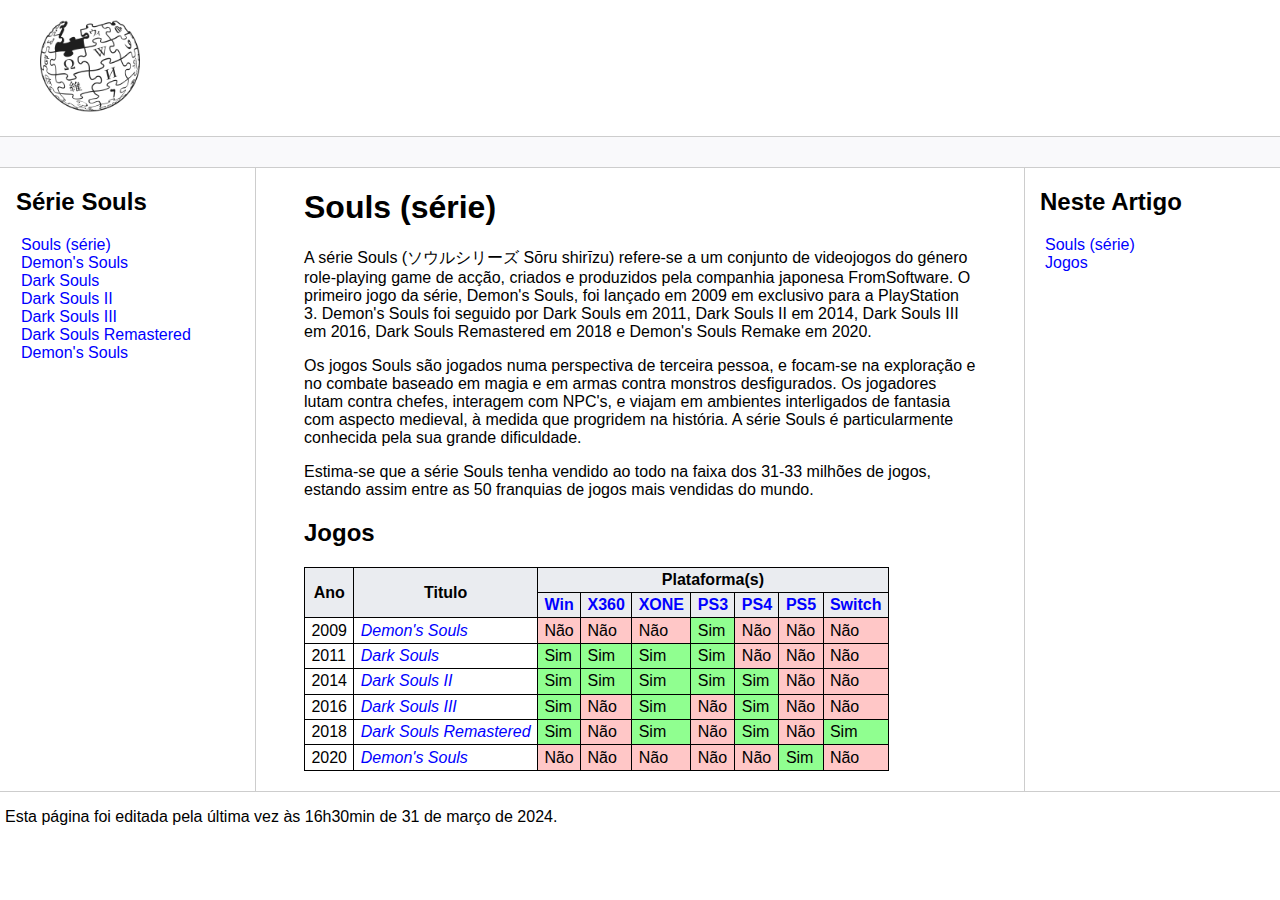
<file: index.html>
<!DOCTYPE html>
<html lang="pt-br">
<head>
    <meta charset="UTF-8">
    <meta http-equiv="X-UA-Compatible" content="IE=edge">
    <meta name="viewport" content="width=device-width, initial-scale=1.0">
    <title>Série Souls</title>
    <link rel="icon" type="image/png" href="assets/images/logo2.png">
    <link rel="stylesheet" href="assets/css/style.css">
    <link rel="stylesheet" href="assets/css/index.css">
</head>
<body>

    <header>   
        <figure class="logo">
            <img src="assets/images/logo1.png" alt="Logo do site" width="100"/>
        </figure>
    </header>

    <div class="bar"></div>

    <main class="content">
        <aside class="sidebar">
            <nav>
                <h2>Série Souls</h2>
                <ul>
                    <li><a href="index.html">Souls (série)</a></li>
                    <li><a href="demons-souls.html">Demon's Souls</a></li>
                    <li><a href="dark-souls.html">Dark Souls</a></li>
                    <li><a href="dark-souls-2.html">Dark Souls II</a></li>
                    <li><a href="dark-souls-3.html">Dark Souls III</a></li>
                    <li><a href="dark-souls.html">Dark Souls Remastered</a></li>
                    <li><a href="demon-souls-rem.html">Demon's Souls</a></li>
                </ul>
            </nav>
        </aside>

        <article class="main">
            <section>
                <h1 id="Souls (série)">
                    Souls (série)
                </h1>
                <p>
                    A série Souls (ソウルシリーズ Sōru shirīzu) refere-se a um conjunto de videojogos do género role-playing game de acção, criados e produzidos pela companhia japonesa FromSoftware. O primeiro jogo da série, Demon's Souls, foi lançado em 2009 em exclusivo para a PlayStation 3. Demon's Souls foi seguido por Dark Souls em 2011, Dark Souls II em 2014, Dark Souls III em 2016, Dark Souls Remastered em 2018 e Demon's Souls Remake em 2020.
                </p>
                <p>
                    Os jogos Souls são jogados numa perspectiva de terceira pessoa, e focam-se na exploração e no combate baseado em magia e em armas contra monstros desfigurados. Os jogadores lutam contra chefes, interagem com NPC's, e viajam em ambientes interligados de fantasia com aspecto medieval, à medida que progridem na história. A série Souls é particularmente conhecida pela sua grande dificuldade.
                </p>
                <p>
                    Estima-se que a série Souls tenha vendido ao todo na faixa dos 31-33 milhões de jogos, estando assim entre as 50 franquias de jogos mais vendidas do mundo.
                </p>
            </section>

            <section>
                <h2 id="Jogos">
                    Jogos
                </h2>
                <table class="wiki-table">
                    <thead class="table-header">
                        <tr>
                            <th rowspan="2">Ano</th>
                            <th rowspan="2">Titulo</th>
                            <th colspan="7">Plataforma(s)</th>
                        </tr>
                        <tr>
                            <th><a href="#">Win</a></th>
                            <th><a href="#">X360</a></th>
                            <th><a href="#">XONE</a></th>
                            <th><a href="#">PS3</a></th>
                            <th><a href="#">PS4</a></th>
                            <th><a href="#">PS5</a></th>
                            <th><a href="#">Switch</a></th>
                        </tr>
                    </thead>
                    <tbody class="table-body">
                        <tr>
                            <td>2009</td>
                            <td><i><a href="demons-souls.html">Demon's Souls</a></i></td>
                            <td style="background-color: #FFC7C7;">Não</td>
                            <td style="background-color: #FFC7C7;">Não</td>
                            <td style="background-color: #FFC7C7;">Não</td>
                            <td style="background-color: #90ff90;">Sim</td>
                            <td style="background-color: #FFC7C7;">Não</td>
                            <td style="background-color: #FFC7C7;">Não</td>
                            <td style="background-color: #FFC7C7;">Não</td>
                        </tr>
                        <tr>
                            <td>2011</td>
                            <td><i><a href="dark-souls.html">Dark Souls</a></i></td>
                            <td style="background-color: #90ff90;">Sim</td>
                            <td style="background-color: #90ff90;">Sim</td>
                            <td style="background-color: #90ff90;">Sim</td>
                            <td style="background-color: #90ff90;">Sim</td>
                            <td style="background-color: #FFC7C7;">Não</td>
                            <td style="background-color: #FFC7C7;">Não</td>
                            <td style="background-color: #FFC7C7;">Não</td>
                        </tr>
                        <tr>
                            <td>2014</td>
                            <td><i><a href="dark-souls-2.html">Dark Souls II</a></i></td>
                            <td style="background-color: #90ff90;">Sim</td>
                            <td style="background-color: #90ff90;">Sim</td>
                            <td style="background-color: #90ff90;">Sim</td>
                            <td style="background-color: #90ff90;">Sim</td>
                            <td style="background-color: #90ff90;">Sim</td>
                            <td style="background-color: #FFC7C7;">Não</td>
                            <td style="background-color: #FFC7C7;">Não</td>
                        </tr>
                        <tr>
                            <td>2016</td>
                            <td><i><a href="dark-souls-3.html">Dark Souls III</a></i></td>
                            <td style="background-color: #90ff90;">Sim</td>
                            <td style="background-color: #FFC7C7;">Não</td>
                            <td style="background-color: #90ff90;">Sim</td>
                            <td style="background-color: #FFC7C7;">Não</td>
                            <td style="background-color: #90ff90;">Sim</td>
                            <td style="background-color: #FFC7C7;">Não</td>
                            <td style="background-color: #FFC7C7;">Não</td>
                        </tr>
                        <tr>
                            <td>2018</td>
                            <td><i><a href="dark-souls.html">Dark Souls Remastered</a></i></td>
                            <td style="background-color: #90ff90;">Sim</td>
                            <td style="background-color: #FFC7C7;">Não</td>
                            <td style="background-color: #90ff90;">Sim</td>
                            <td style="background-color: #FFC7C7;">Não</td>
                            <td style="background-color: #90ff90;">Sim</td>
                            <td style="background-color: #FFC7C7;">Não</td>
                            <td style="background-color: #90ff90;">Sim</td>
                        </tr>
                        <tr>
                            <td>2020</td>
                            <td><i><a href="demon-souls-rem.html">Demon's Souls</a></i></td>
                            <td style="background-color: #FFC7C7;">Não</td>
                            <td style="background-color: #FFC7C7;">Não</td>
                            <td style="background-color: #FFC7C7;">Não</td>
                            <td style="background-color: #FFC7C7;">Não</td>
                            <td style="background-color: #FFC7C7;">Não</td>
                            <td style="background-color: #90ff90;">Sim</td>
                            <td style="background-color: #FFC7C7;">Não</td>
                        </tr>
                    </tbody>
                </table>
            </section>
        </article>

        <aside class="anchors">
            <nav>
                <h2>Neste Artigo</h2>
                <ul>
                    <li><a href="#Souls (série)">Souls (série)</a></li>
                    <li><a href="#Jogos">Jogos</a></li>
                </ul>
            </nav>
        </aside>
    </main>

    <footer class="footer">
        <ul>
            <li>
                Esta página foi editada pela última vez às 16h30min de 31 de março de 2024.
            </li>
        </ul>
    </footer>
</body>
</html>
</file>
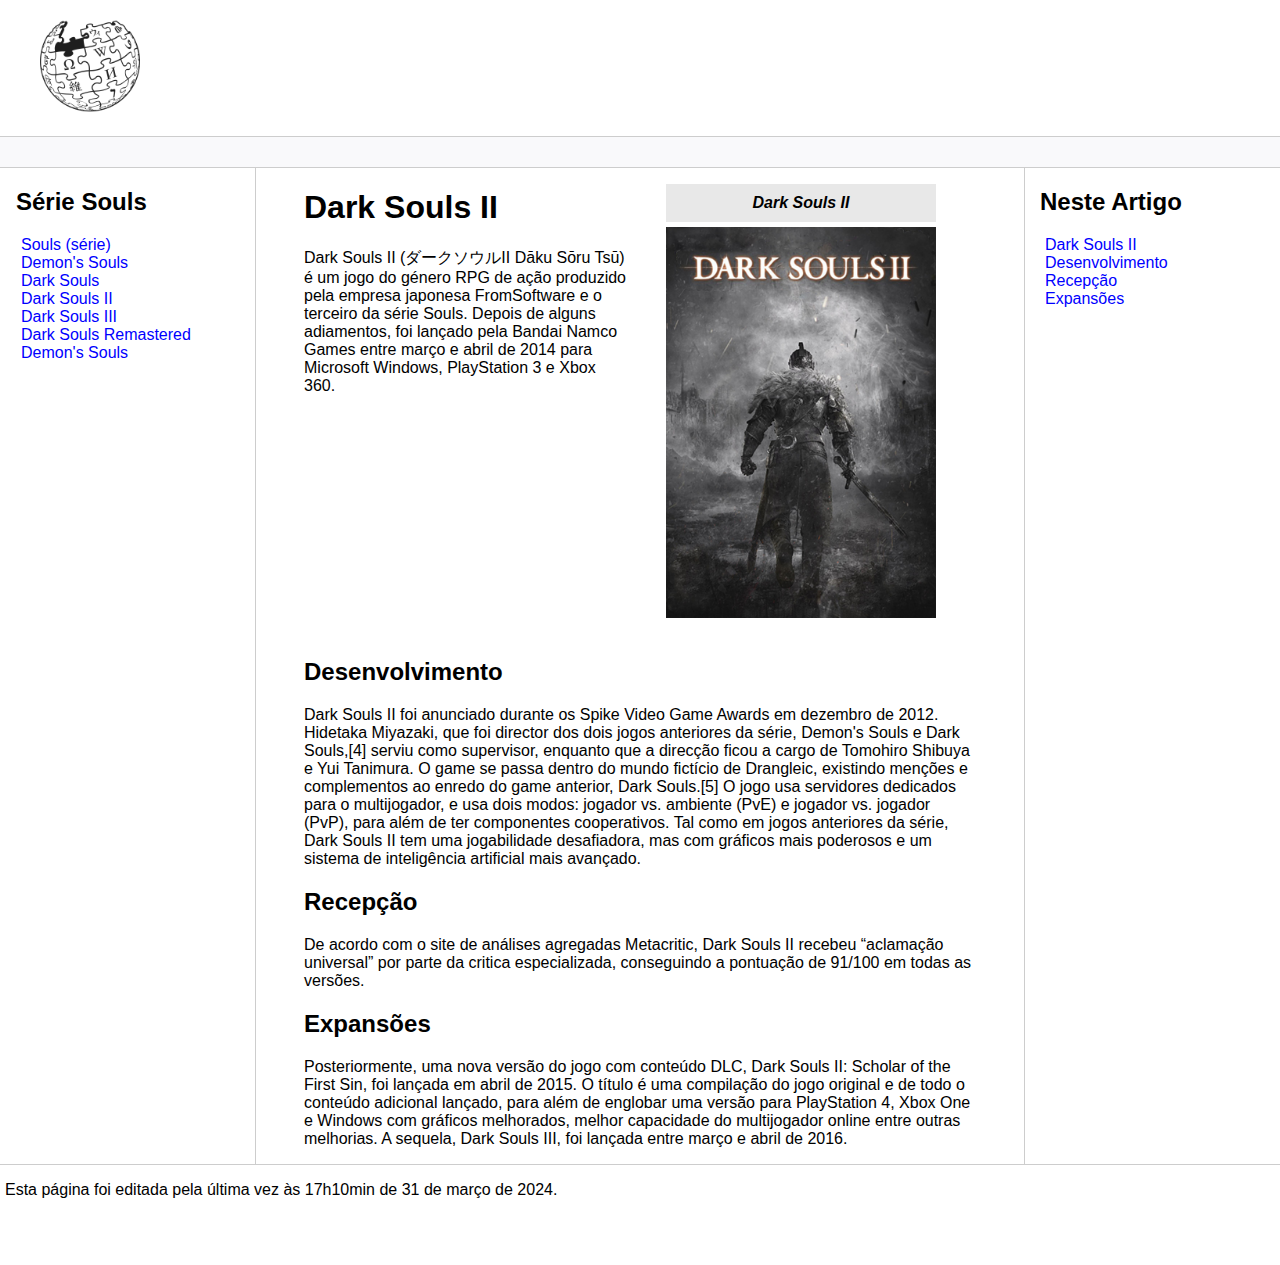
<file: dark-souls-2.html>
<!DOCTYPE html>
<html lang="pt-br">
<head>
    <meta charset="UTF-8">
    <meta http-equiv="X-UA-Compatible" content="IE=edge">
    <meta name="viewport" content="width=device-width, initial-scale=1.0">
    <title>Dark Souls II</title>
    <link rel="icon" type="image/png" href="assets/images/logo2.png">
    <link rel="stylesheet" href="assets/css/style.css">
    <link rel="stylesheet" href="assets/css/game-cover.css">
</head>
<body>

    <header>   
        <figure class="logo">
            <img src="assets/images/logo1.png" alt="Logo do site" width="100"/>
        </figure>
    </header>

    <div class="bar"></div>

    <main class="content">
        <aside class="sidebar">
            <nav>
                <h2>Série Souls</h2>
                <ul>
                    <li><a href="index.html">Souls (série)</a></li>
                    <li><a href="demons-souls.html">Demon's Souls</a></li>
                    <li><a href="dark-souls.html">Dark Souls</a></li>
                    <li><a href="dark-souls-2.html">Dark Souls II</a></li>
                    <li><a href="dark-souls-3.html">Dark Souls III</a></li>
                    <li><a href="dark-souls.html">Dark Souls Remastered</a></li>
                    <li><a href="demon-souls-rem.html">Demon's Souls</a></li>
                </ul>
            </nav>
        </aside>

        <article class="main">
            <section id="intro-section">
                <div id="section-text-content">
                    <h1 id="dark-souls-2">
                        Dark Souls II
                    </h1>
                    <p>
                        Dark Souls II (ダークソウルII Dāku Sōru Tsū) é um jogo do género RPG de ação produzido pela empresa japonesa FromSoftware e o terceiro da série Souls. Depois de alguns adiamentos, foi lançado pela Bandai Namco Games entre março e abril de 2014 para Microsoft Windows, PlayStation 3 e Xbox 360.
                    </p>
                </div>
                <figure id="game-cover">
                    <figcaption>Dark Souls II</figcaption>
                    <img src="assets/images/dark-souls-2-cover.png" alt="Capa do jogo Dark Souls II">
                </figure>
            </section>

            <section>
                <h2 id="desenvolvimento">
                    Desenvolvimento
                </h2>
                <p>
                    Dark Souls II foi anunciado durante os Spike Video Game Awards em dezembro de 2012. Hidetaka Miyazaki, que foi director dos dois jogos anteriores da série, Demon's Souls e Dark Souls,[4] serviu como supervisor, enquanto que a direcção ficou a cargo de Tomohiro Shibuya e Yui Tanimura. O game se passa dentro do mundo fictício de Drangleic, existindo menções e complementos ao enredo do game anterior, Dark Souls.[5] O jogo usa servidores dedicados para o multijogador, e usa dois modos: jogador vs. ambiente (PvE) e jogador vs. jogador (PvP), para além de ter componentes cooperativos. Tal como em jogos anteriores da série, Dark Souls II tem uma jogabilidade desafiadora, mas com gráficos mais poderosos e um sistema de inteligência artificial mais avançado.
                </p>
            </section>
            <section>
                <h2 id="recepcao">
                    Recepção
                </h2>
                <p>
                    De acordo com o site de análises agregadas Metacritic, Dark Souls II recebeu “aclamação universal” por parte da critica especializada, conseguindo a pontuação de 91/100 em todas as versões.
                </p>
            </section>
            <section>
                <h2 id="expansoes">
                    Expansões
                </h2>
                <p>
                    Posteriormente, uma nova versão do jogo com conteúdo DLC, Dark Souls II: Scholar of the First Sin, foi lançada em abril de 2015. O título é uma compilação do jogo original e de todo o conteúdo adicional lançado, para além de englobar uma versão para PlayStation 4, Xbox One e Windows com gráficos melhorados, melhor capacidade do multijogador online entre outras melhorias. A sequela, Dark Souls III, foi lançada entre março e abril de 2016.
                </p>
            </section>
        </article>

        <aside class="anchors">
            <nav>
                <h2>Neste Artigo</h2>
                <ul>
                    <li><a href="#dark-souls-2">Dark Souls II</a></li>
                    <li><a href="#desenvolvimento">Desenvolvimento</a></li>
                    <li><a href="#recepcao">Recepção</a></li>
                    <li><a href="#expansoes">Expansões</a></li>
                </ul>
            </nav>
        </aside>
    </main>

    <footer class="footer">
        <ul>
            <li>
                Esta página foi editada pela última vez às 17h10min de 31 de março de 2024.

            </li>
        </ul>
    </footer>
</body>
</html>
</file>
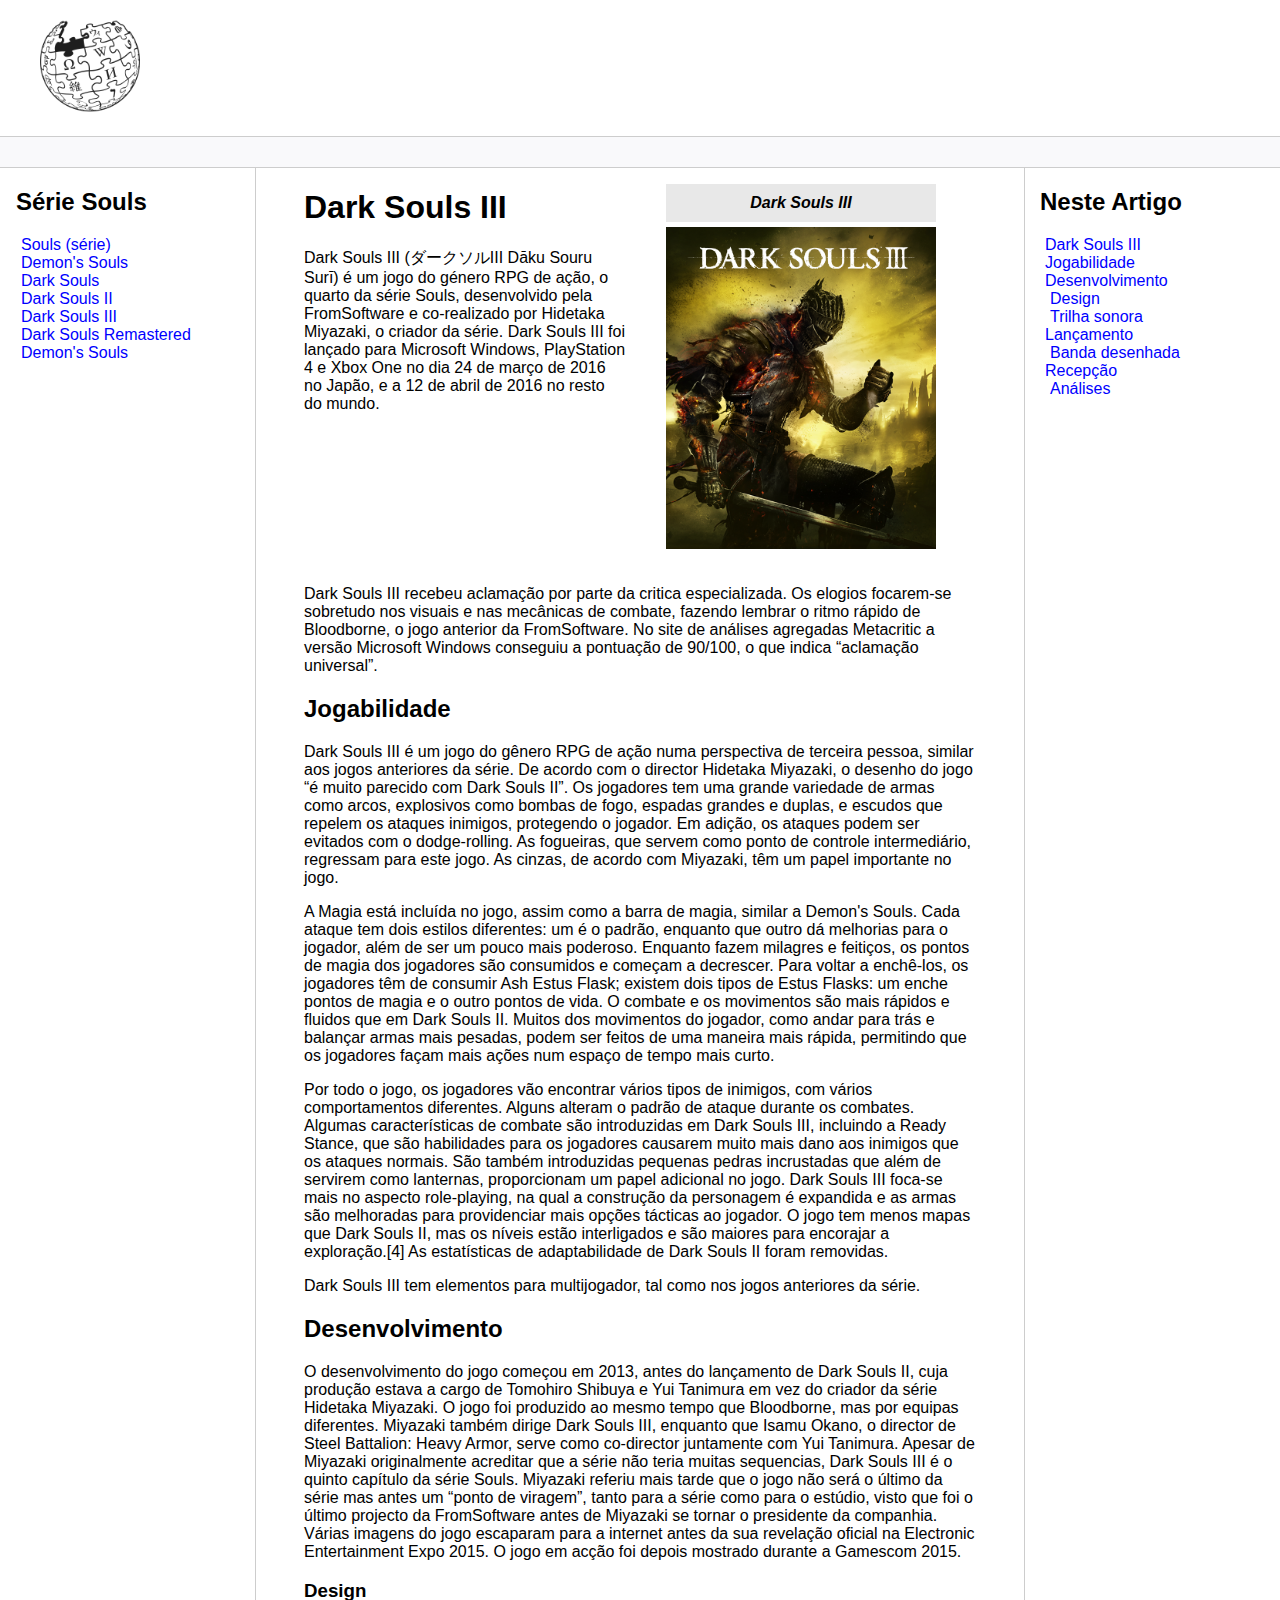
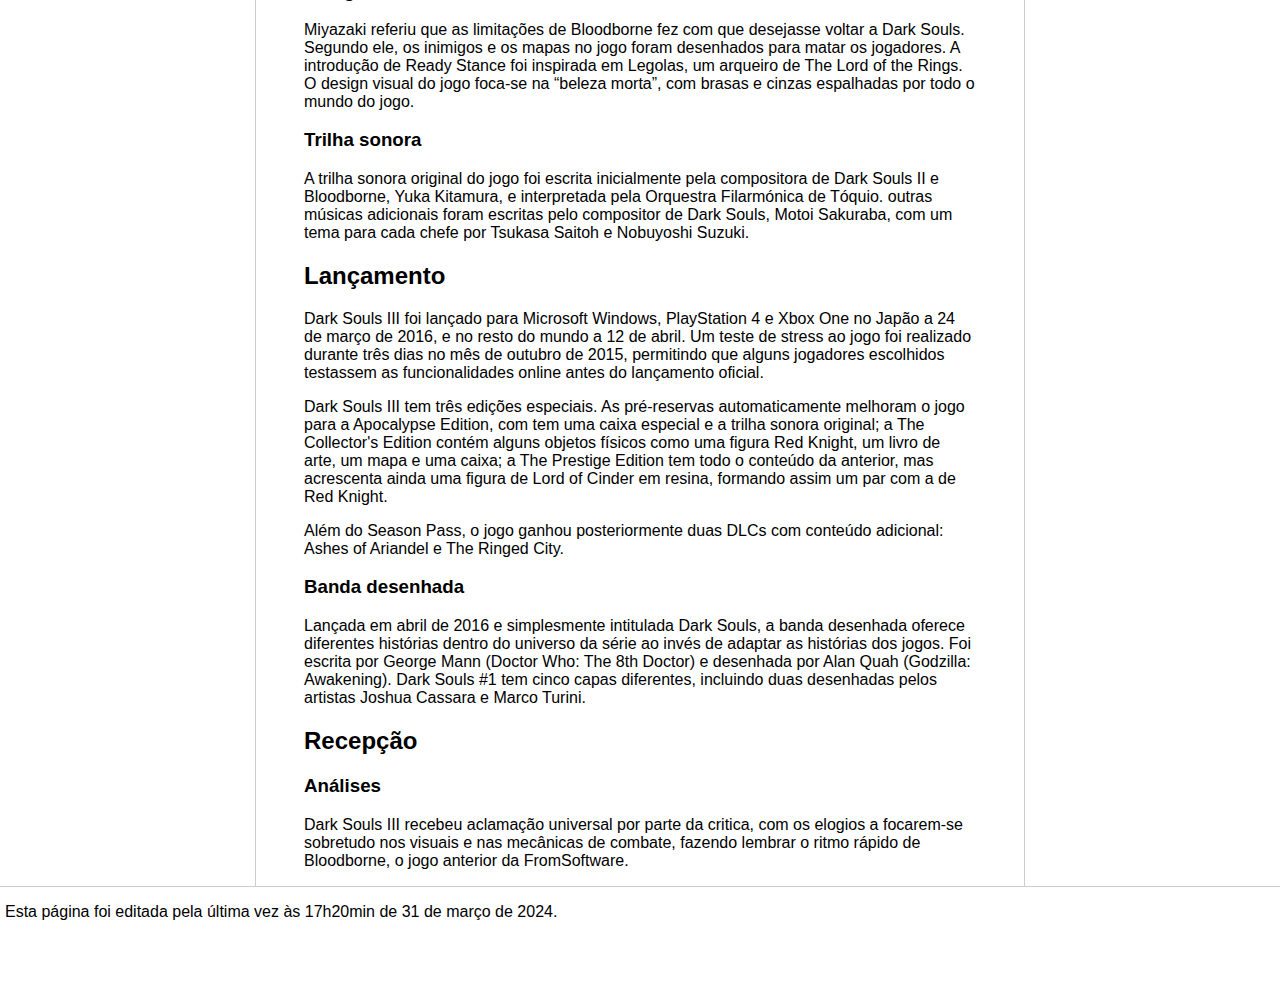
<file: dark-souls-3.html>
<!DOCTYPE html>
<html lang="pt-br">
<head>
    <meta charset="UTF-8">
    <meta http-equiv="X-UA-Compatible" content="IE=edge">
    <meta name="viewport" content="width=device-width, initial-scale=1.0">
    <title>Dark Souls III</title>
    <link rel="icon" type="image/png" href="assets/images/logo2.png">
    <link rel="stylesheet" href="assets/css/style.css">
    <link rel="stylesheet" href="assets/css/game-cover.css">
</head>
<body>

    <header>   
        <figure class="logo">
            <img src="assets/images/logo1.png" alt="Logo do site" width="100"/>
        </figure>
    </header>

    <div class="bar"></div>

    <main class="content">
        <aside class="sidebar">
            <nav>
                <h2>Série Souls</h2>
                <ul>
                    <li><a href="index.html">Souls (série)</a></li>
                    <li><a href="demons-souls.html">Demon's Souls</a></li>
                    <li><a href="dark-souls.html">Dark Souls</a></li>
                    <li><a href="dark-souls-2.html">Dark Souls II</a></li>
                    <li><a href="dark-souls-3.html">Dark Souls III</a></li>
                    <li><a href="dark-souls.html">Dark Souls Remastered</a></li>
                    <li><a href="demon-souls-rem.html">Demon's Souls</a></li>
                </ul>
            </nav>
        </aside>

        <article class="main">
            <section>
                <div id="intro-section">
                    <div id="section-text-content">
                        <h1 id="dark-souls-3">
                            Dark Souls III
                        </h1>
                        <p>
                            Dark Souls III (ダークソルIII Dāku Souru Surī) é um jogo do género RPG de ação, o quarto da série Souls, desenvolvido pela FromSoftware e co-realizado por Hidetaka Miyazaki, o criador da série. Dark Souls III foi lançado para Microsoft Windows, PlayStation 4 e Xbox One no dia 24 de março de 2016 no Japão, e a 12 de abril de 2016 no resto do mundo.
                        </p>
                    </div>
                    <figure id="game-cover">
                        <figcaption>Dark Souls III</figcaption>
                        <img src="assets/images/dark-souls-3-cover.png" alt="Capa do jogo Dark Souls III">
                    </figure>
                </div>
                <p>
                    Dark Souls III recebeu aclamação por parte da critica especializada. Os elogios focarem-se sobretudo nos visuais e nas mecânicas de combate, fazendo lembrar o ritmo rápido de Bloodborne, o jogo anterior da FromSoftware. No site de análises agregadas Metacritic a versão Microsoft Windows conseguiu a pontuação de 90/100, o que indica “aclamação universal”.
                </p>
            </section>
            <section>
                <h2 id="jogabilidade">
                    Jogabilidade
                </h2>
                <p>
                    Dark Souls III é um jogo do gênero RPG de ação numa perspectiva de terceira pessoa, similar aos jogos anteriores da série. De acordo com o director Hidetaka Miyazaki, o desenho do jogo “é muito parecido com Dark Souls II”. Os jogadores tem uma grande variedade de armas como arcos, explosivos como bombas de fogo, espadas grandes e duplas, e escudos que repelem os ataques inimigos, protegendo o jogador. Em adição, os ataques podem ser evitados com o dodge-rolling. As fogueiras, que servem como ponto de controle intermediário, regressam para este jogo. As cinzas, de acordo com Miyazaki, têm um papel importante no jogo.
                </p>
                <p>
                    A Magia está incluída no jogo, assim como a barra de magia, similar a Demon's Souls. Cada ataque tem dois estilos diferentes: um é o padrão, enquanto que outro dá melhorias para o jogador, além de ser um pouco mais poderoso. Enquanto fazem milagres e feitiços, os pontos de magia dos jogadores são consumidos e começam a decrescer. Para voltar a enchê-los, os jogadores têm de consumir Ash Estus Flask; existem dois tipos de Estus Flasks: um enche pontos de magia e o outro pontos de vida. O combate e os movimentos são mais rápidos e fluidos que em Dark Souls II. Muitos dos movimentos do jogador, como andar para trás e balançar armas mais pesadas, podem ser feitos de uma maneira mais rápida, permitindo que os jogadores façam mais ações num espaço de tempo mais curto.
                </p>
                <p>
                    Por todo o jogo, os jogadores vão encontrar vários tipos de inimigos, com vários comportamentos diferentes. Alguns alteram o padrão de ataque durante os combates. Algumas características de combate são introduzidas em Dark Souls III, incluindo a Ready Stance, que são habilidades para os jogadores causarem muito mais dano aos inimigos que os ataques normais. São também introduzidas pequenas pedras incrustadas que além de servirem como lanternas, proporcionam um papel adicional no jogo. Dark Souls III foca-se mais no aspecto role-playing, na qual a construção da personagem é expandida e as armas são melhoradas para providenciar mais opções tácticas ao jogador. O jogo tem menos mapas que Dark Souls II, mas os níveis estão interligados e são maiores para encorajar a exploração.[4] As estatísticas de adaptabilidade de Dark Souls II foram removidas.
                </p>
                <p>
                    Dark Souls III tem elementos para multijogador, tal como nos jogos anteriores da série.
                </p>
            </section>
            <section>
                <h2 id="desenvolvimento">
                    Desenvolvimento
                </h2>
                <p>
                    O desenvolvimento do jogo começou em 2013, antes do lançamento de Dark Souls II, cuja produção estava a cargo de Tomohiro Shibuya e Yui Tanimura em vez do criador da série Hidetaka Miyazaki. O jogo foi produzido ao mesmo tempo que Bloodborne, mas por equipas diferentes. Miyazaki também dirige Dark Souls III, enquanto que Isamu Okano, o director de Steel Battalion: Heavy Armor, serve como co-director juntamente com Yui Tanimura. Apesar de Miyazaki originalmente acreditar que a série não teria muitas sequencias, Dark Souls III é o quinto capítulo da série Souls. Miyazaki referiu mais tarde que o jogo não será o último da série mas antes um “ponto de viragem”, tanto para a série como para o estúdio, visto que foi o último projecto da FromSoftware antes de Miyazaki se tornar o presidente da companhia. Várias imagens do jogo escaparam para a internet antes da sua revelação oficial na Electronic Entertainment Expo 2015. O jogo em acção foi depois mostrado durante a Gamescom 2015.
                </p>
                <h3 id="design">
                    Design
                </h3>
                <p>
                    Miyazaki referiu que as limitações de Bloodborne fez com que desejasse voltar a Dark Souls. Segundo ele, os inimigos e os mapas no jogo foram desenhados para matar os jogadores. A introdução de Ready Stance foi inspirada em Legolas, um arqueiro de The Lord of the Rings. O design visual do jogo foca-se na “beleza morta”, com brasas e cinzas espalhadas por todo o mundo do jogo.
                </p>
                <h3 id="trilha-sonora">
                    Trilha sonora
                </h3>
                <p>
                    A trilha sonora original do jogo foi escrita inicialmente pela compositora de Dark Souls II e Bloodborne, Yuka Kitamura, e interpretada pela Orquestra Filarmónica de Tóquio. outras músicas adicionais foram escritas pelo compositor de Dark Souls, Motoi Sakuraba, com um tema para cada chefe por Tsukasa Saitoh e Nobuyoshi Suzuki.
                </p>
            </section>
            <section>
                <h2 id="lancamento">
                    Lançamento
                </h2>
                <p>
                    Dark Souls III foi lançado para Microsoft Windows, PlayStation 4 e Xbox One no Japão a 24 de março de 2016, e no resto do mundo a 12 de abril. Um teste de stress ao jogo foi realizado durante três dias no mês de outubro de 2015, permitindo que alguns jogadores escolhidos testassem as funcionalidades online antes do lançamento oficial.
                </p>
                <p>
                    Dark Souls III tem três edições especiais. As pré-reservas automaticamente melhoram o jogo para a Apocalypse Edition, com tem uma caixa especial e a trilha sonora original; a The Collector's Edition contém alguns objetos físicos como uma figura Red Knight, um livro de arte, um mapa e uma caixa; a The Prestige Edition tem todo o conteúdo da anterior, mas acrescenta ainda uma figura de Lord of Cinder em resina, formando assim um par com a de Red Knight.
                </p>
                <p>
                    Além do Season Pass, o jogo ganhou posteriormente duas DLCs com conteúdo adicional: Ashes of Ariandel e The Ringed City.
                </p>
                <h3 id="banda-desenhada">
                    Banda desenhada
                </h3>
                <p>
                    Lançada em abril de 2016 e simplesmente intitulada Dark Souls, a banda desenhada oferece diferentes histórias dentro do universo da série ao invés de adaptar as histórias dos jogos. Foi escrita por George Mann (Doctor Who: The 8th Doctor) e desenhada por Alan Quah (Godzilla: Awakening). Dark Souls #1 tem cinco capas diferentes, incluindo duas desenhadas pelos artistas Joshua Cassara e Marco Turini.
                </p>
            </section>
            <section>
                <h2 id="recepcao">
                    Recepção
                </h2>
                <h3 id="analises">
                    Análises
                </h3>
                <p>
                    Dark Souls III recebeu aclamação universal por parte da critica, com os elogios a focarem-se sobretudo nos visuais e nas mecânicas de combate, fazendo lembrar o ritmo rápido de Bloodborne, o jogo anterior da FromSoftware.
                </p>
            </section>
        </article>

        <aside class="anchors">
            <nav>
                <h2>Neste Artigo</h2>
                <ul>
                    <li><a href="#dark-souls-3">Dark Souls III</a></li>
                    <li><a href="#jogabilidade">Jogabilidade</a></li>
                    <li><a href="#desenvolvimento">Desenvolvimento</a>
                        <ul>
                            <li><a href="#design">Design</a></li>
                            <li><a href="#trilha-sonora">Trilha sonora</a></li>
                        </ul>
                    </li>
                    <li><a href="#lancamento">Lançamento</a>
                        <ul>
                            <li><a href="#banda-desenhada">Banda desenhada</a></li>
                        </ul>
                    </li>
                    <li><a href="#recepcao">Recepção</a>
                        <ul>
                            <li><a href="#analises">Análises</a></li>
                        </ul>
                    </li>
                </ul>
            </nav>
        </aside>
    </main>

    <footer class="footer">
        <ul>
            <li>
                Esta página foi editada pela última vez às 17h20min de 31 de março de 2024.

            </li>
        </ul>
    </footer>
</body>
</html>
</file>
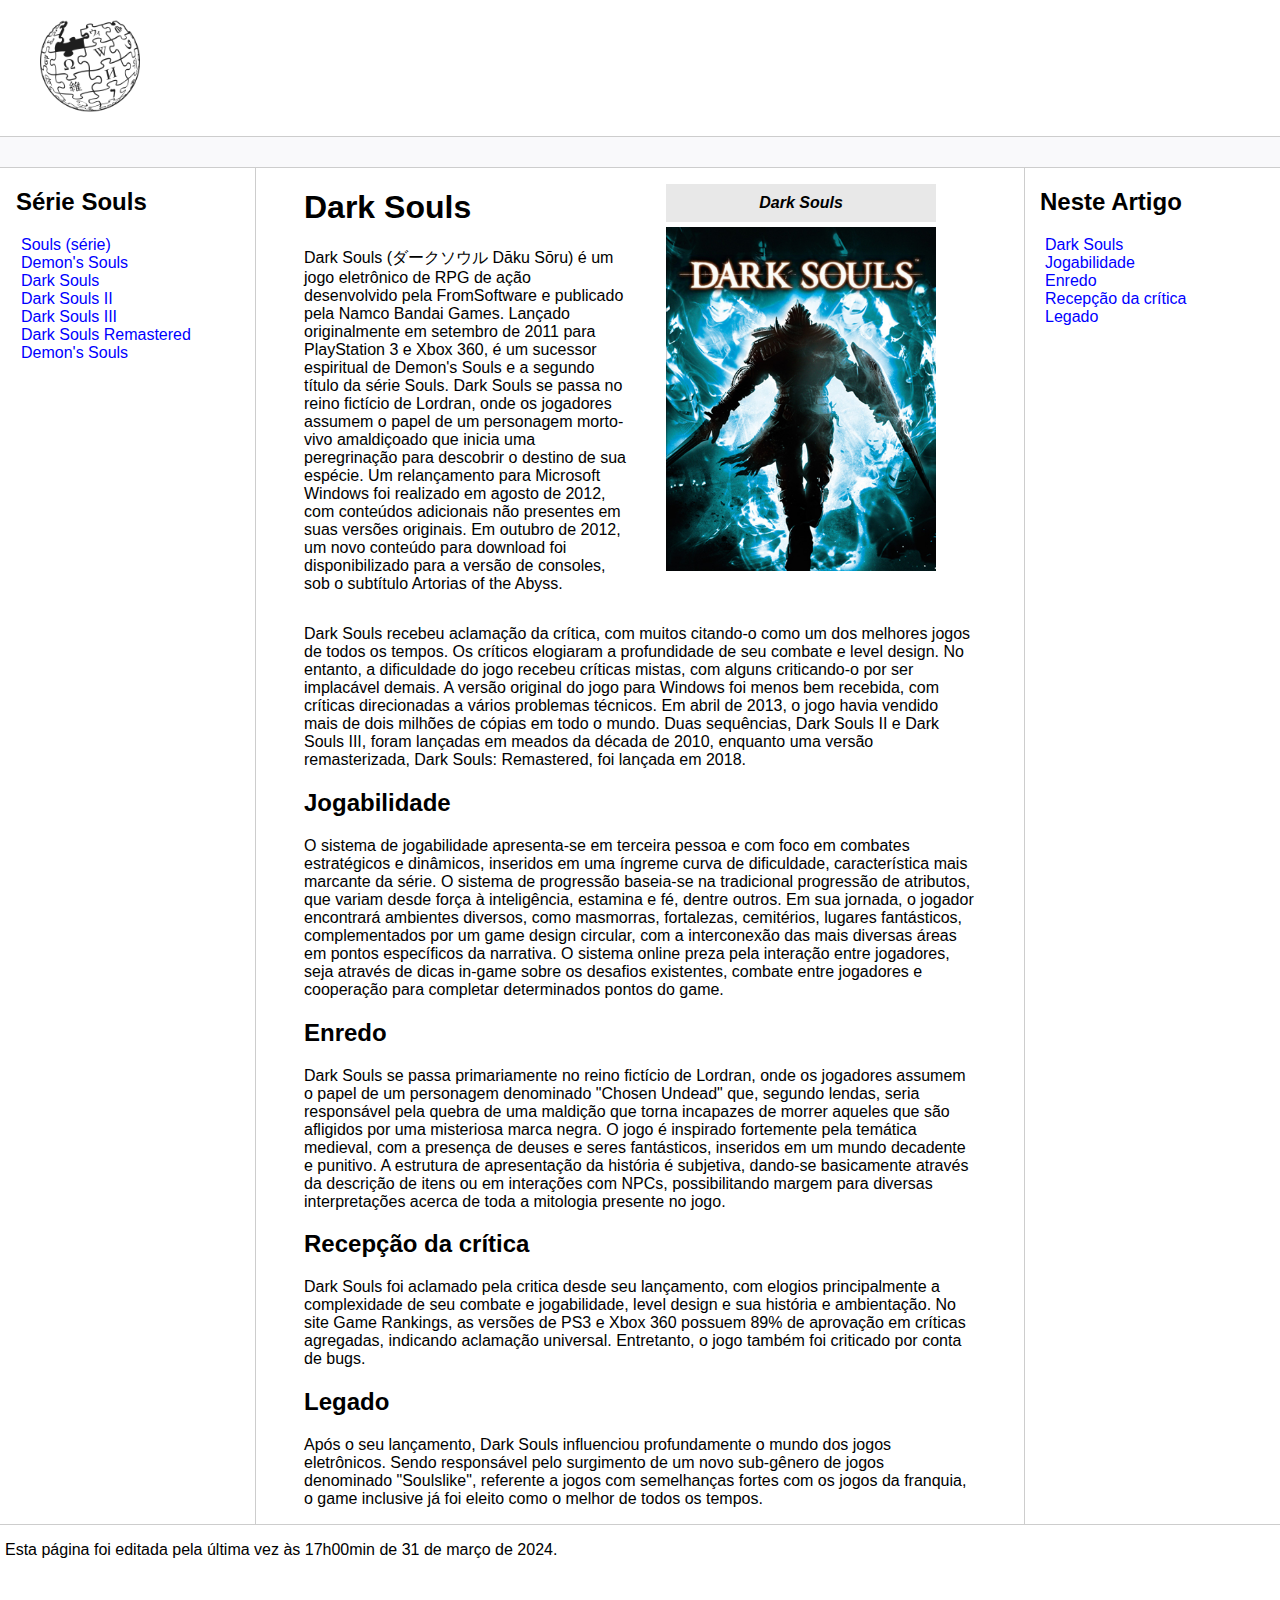
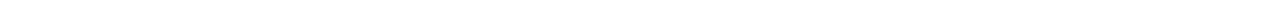
<file: dark-souls.html>
<!DOCTYPE html>
<html lang="pt-br">
<head>
    <meta charset="UTF-8">
    <meta http-equiv="X-UA-Compatible" content="IE=edge">
    <meta name="viewport" content="width=device-width, initial-scale=1.0">
    <title>Dark Souls</title>
    <link rel="icon" type="image/png" href="assets/images/logo2.png">
    <link rel="stylesheet" href="assets/css/style.css">
    <link rel="stylesheet" href="assets/css/game-cover.css">
</head>
<body>

    <header>   
        <figure class="logo">
            <img src="assets/images/logo1.png" alt="Logo do site" width="100"/>
        </figure>
    </header>

    <div class="bar"></div>

    <main class="content">
        <aside class="sidebar">
            <nav>
                <h2>Série Souls</h2>
                <ul>
                    <li><a href="index.html">Souls (série)</a></li>
                    <li><a href="demons-souls.html">Demon's Souls</a></li>
                    <li><a href="dark-souls.html">Dark Souls</a></li>
                    <li><a href="dark-souls-2.html">Dark Souls II</a></li>
                    <li><a href="dark-souls-3.html">Dark Souls III</a></li>
                    <li><a href="dark-souls.html">Dark Souls Remastered</a></li>
                    <li><a href="demon-souls-rem.html">Demon's Souls</a></li>
                </ul>
            </nav>
        </aside>

        <article class="main">
            <section>
                <div id="intro-section">
                    <div id="section-text-content">
                        <h1 id="dark-souls">
                            Dark Souls
                        </h1>
                        <p>
                            Dark Souls (ダークソウル Dāku Sōru) é um jogo eletrônico de RPG de ação desenvolvido pela FromSoftware e publicado pela Namco Bandai Games. Lançado originalmente em setembro de 2011 para PlayStation 3 e Xbox 360, é um sucessor espiritual de Demon's Souls e a segundo título da série Souls. Dark Souls se passa no reino fictício de Lordran, onde os jogadores assumem o papel de um personagem morto-vivo amaldiçoado que inicia uma peregrinação para descobrir o destino de sua espécie. Um relançamento para Microsoft Windows foi realizado em agosto de 2012, com conteúdos adicionais não presentes em suas versões originais. Em outubro de 2012, um novo conteúdo para download foi disponibilizado para a versão de consoles, sob o subtítulo Artorias of the Abyss.
                        </p>
                    </div>
                    <figure id="game-cover">
                        <figcaption>Dark Souls</figcaption>
                        <img src="assets/images/dark-souls-cover.png" alt="Capa do jogo Dark Souls">
                    </figure>
                </div>
                <p>
                    Dark Souls recebeu aclamação da crítica, com muitos citando-o como um dos melhores jogos de todos os tempos. Os críticos elogiaram a profundidade de seu combate e level design. No entanto, a dificuldade do jogo recebeu críticas mistas, com alguns criticando-o por ser implacável demais. A versão original do jogo para Windows foi menos bem recebida, com críticas direcionadas a vários problemas técnicos. Em abril de 2013, o jogo havia vendido mais de dois milhões de cópias em todo o mundo. Duas sequências, Dark Souls II e Dark Souls III, foram lançadas em meados da década de 2010, enquanto uma versão remasterizada, Dark Souls: Remastered, foi lançada em 2018.
                </p>
            </section>

            <section>
                <h2 id="jogabilidade">
                    Jogabilidade
                </h2>
                <p>
                    O sistema de jogabilidade apresenta-se em terceira pessoa e com foco em combates estratégicos e dinâmicos, inseridos em uma íngreme curva de dificuldade, característica mais marcante da série. O sistema de progressão baseia-se na tradicional progressão de atributos, que variam desde força à inteligência, estamina e fé, dentre outros. Em sua jornada, o jogador encontrará ambientes diversos, como masmorras, fortalezas, cemitérios, lugares fantásticos, complementados por um game design circular, com a interconexão das mais diversas áreas em pontos específicos da narrativa. O sistema online preza pela interação entre jogadores, seja através de dicas in-game sobre os desafios existentes, combate entre jogadores e cooperação para completar determinados pontos do game.
                </p>
            </section>

            <section>
                <h2 id="enredo">
                    Enredo
                </h2>
                <p>
                    Dark Souls se passa primariamente no reino fictício de Lordran, onde os jogadores assumem o papel de um personagem denominado "Chosen Undead" que, segundo lendas, seria responsável pela quebra de uma maldição que torna incapazes de morrer aqueles que são afligidos por uma misteriosa marca negra. O jogo é inspirado fortemente pela temática medieval, com a presença de deuses e seres fantásticos, inseridos em um mundo decadente e punitivo. A estrutura de apresentação da história é subjetiva, dando-se basicamente através da descrição de itens ou em interações com NPCs, possibilitando margem para diversas interpretações acerca de toda a mitologia presente no jogo.
                </p>
            </section>
            <section>
                <h2 id="recepcao">
                    Recepção da crítica
                </h2>
                <p>
                    Dark Souls foi aclamado pela critica desde seu lançamento, com elogios principalmente a complexidade de seu combate e jogabilidade, level design e sua história e ambientação. No site Game Rankings, as versões de PS3 e Xbox 360 possuem 89% de aprovação em críticas agregadas, indicando aclamação universal. Entretanto, o jogo também foi criticado por conta de bugs.
                </p>
            </section>
            <section>
                <h2 id="legado">
                    Legado
                </h2>
                <p>
                    Após o seu lançamento, Dark Souls influenciou profundamente o mundo dos jogos eletrônicos. Sendo responsável pelo surgimento de um novo sub-gênero de jogos denominado "Soulslike", referente a jogos com semelhanças fortes com os jogos da franquia, o game inclusive já foi eleito como o melhor de todos os tempos.
                </p>
            </section>
        </article>

        <aside class="anchors">
            <nav>
                <h2>Neste Artigo</h2>
                <ul>
                    <li><a href="#dark-souls">Dark Souls</a></li>
                    <li><a href="#jogabilidade">Jogabilidade</a></li>
                    <li><a href="#enredo">Enredo</a></li>
                    <li><a href="#recepcao">Recepção da crítica</a></li>
                    <li><a href="#legado">Legado</a></li>
                </ul>
            </nav>
        </aside>
    </main>

    <footer class="footer">
        <ul>
            <li>
                Esta página foi editada pela última vez às 17h00min de 31 de março de 2024.
            </li>
        </ul>
    </footer>
</body>
</html>
</file>
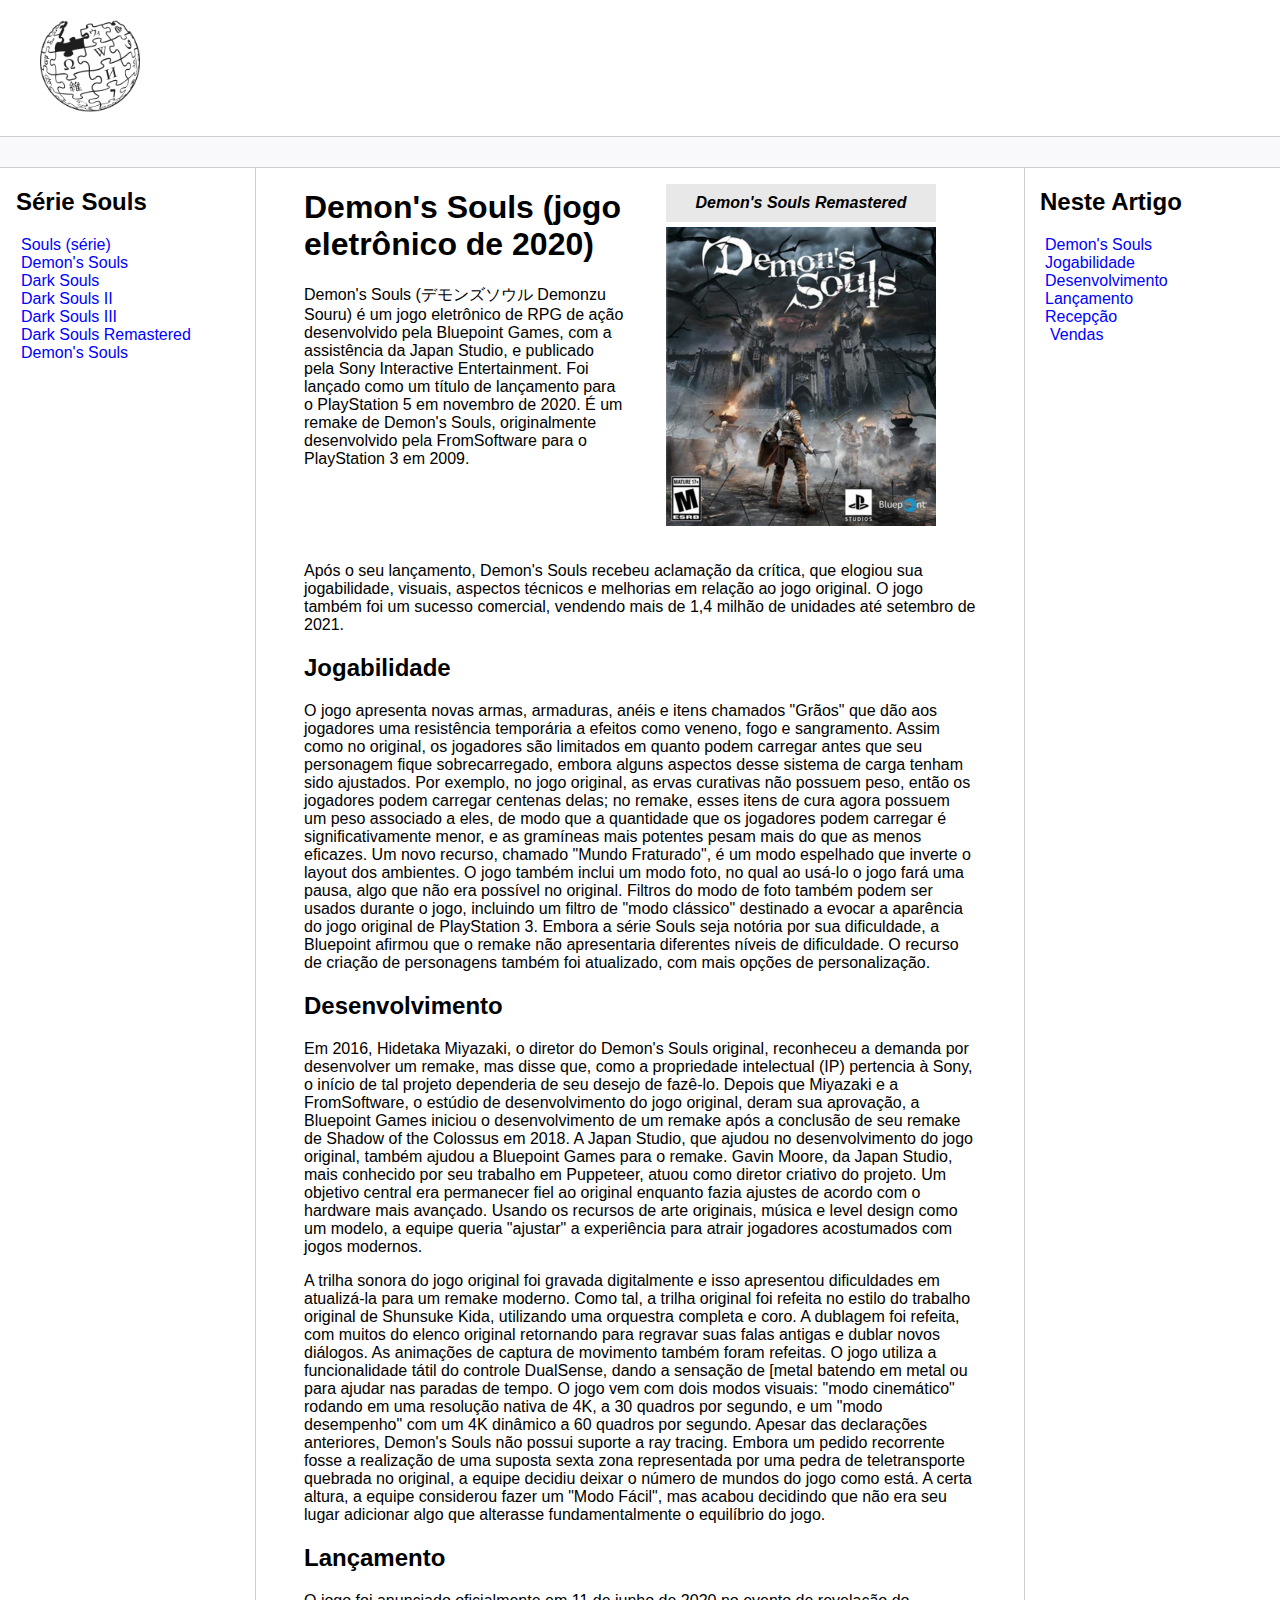
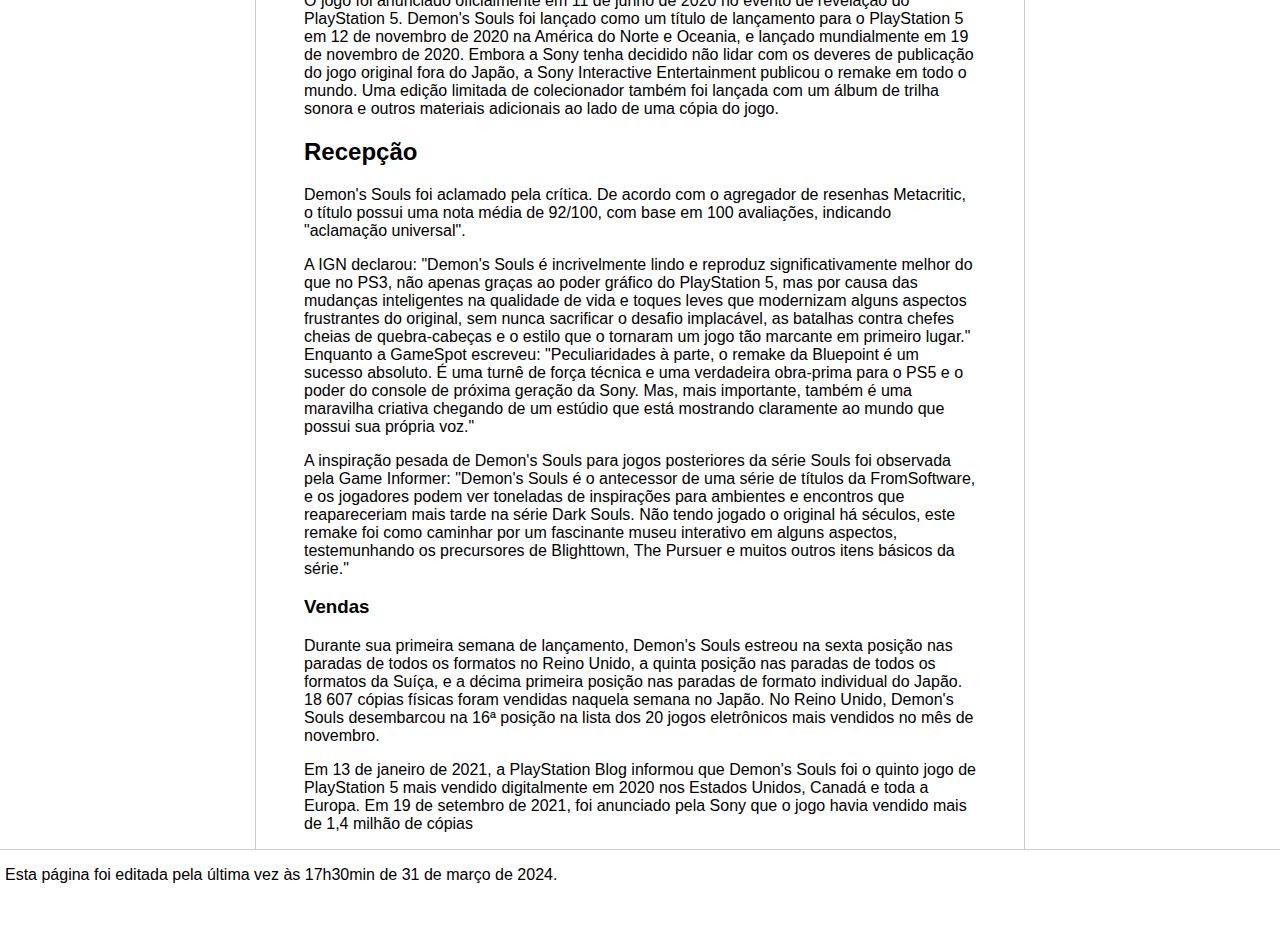
<file: demon-souls-rem.html>
<!DOCTYPE html>
<html lang="pt-br">
<head>
    <meta charset="UTF-8">
    <meta http-equiv="X-UA-Compatible" content="IE=edge">
    <meta name="viewport" content="width=device-width, initial-scale=1.0">
    <title>Demon's Souls (jogo eletrônico de 2020)</title>
    <link rel="icon" type="image/png" href="assets/images/logo2.png">
    <link rel="stylesheet" href="assets/css/style.css">
    <link rel="stylesheet" href="assets/css/game-cover.css">
</head>
<body>

    <header>   
        <figure class="logo">
            <img src="assets/images/logo1.png" alt="Logo do site" width="100"/>
        </figure>
    </header>

    <div class="bar"></div>

    <main class="content">
        <aside class="sidebar">
            <nav>
                <h2>Série Souls</h2>
                <ul>
                    <li><a href="index.html">Souls (série)</a></li>
                    <li><a href="demons-souls.html">Demon's Souls</a></li>
                    <li><a href="dark-souls.html">Dark Souls</a></li>
                    <li><a href="dark-souls-2.html">Dark Souls II</a></li>
                    <li><a href="dark-souls-3.html">Dark Souls III</a></li>
                    <li><a href="dark-souls.html">Dark Souls Remastered</a></li>
                    <li><a href="demon-souls-rem.html">Demon's Souls</a></li>
                </ul>
            </nav>
        </aside>

        <article class="main">
            <section>
                <div id="intro-section">
                    <div id="section-text-content">
                        <h1 id="demons-souls">
                            Demon's Souls (jogo eletrônico de 2020)
                        </h1>
                        <p>
                            Demon's Souls (デモンズソウル Demonzu Souru) é um jogo eletrônico de RPG de ação desenvolvido pela Bluepoint Games, com a assistência da Japan Studio, e publicado pela Sony Interactive Entertainment. Foi lançado como um título de lançamento para o PlayStation 5 em novembro de 2020. É um remake de Demon's Souls, originalmente desenvolvido pela FromSoftware para o PlayStation 3 em 2009.
                        </p>
                    </div>
                    <figure id="game-cover">
                        <figcaption>Demon's Souls Remastered</figcaption>
                        <img src="assets/images/demons-souls-rem-cover.png" alt="Capa do jogo Demon's Souls Remastered">
                    </figure>
                </div>
                <p>
                    Após o seu lançamento, Demon's Souls recebeu aclamação da crítica, que elogiou sua jogabilidade, visuais, aspectos técnicos e melhorias em relação ao jogo original. O jogo também foi um sucesso comercial, vendendo mais de 1,4 milhão de unidades até setembro de 2021.
                </p>
            </section>
            <section>
                <h2 id="jogabilidade">
                    Jogabilidade
                </h2>
                <p>
                    O jogo apresenta novas armas, armaduras, anéis e itens chamados "Grãos" que dão aos jogadores uma resistência temporária a efeitos como veneno, fogo e sangramento. Assim como no original, os jogadores são limitados em quanto podem carregar antes que seu personagem fique sobrecarregado, embora alguns aspectos desse sistema de carga tenham sido ajustados. Por exemplo, no jogo original, as ervas curativas não possuem peso, então os jogadores podem carregar centenas delas; no remake, esses itens de cura agora possuem um peso associado a eles, de modo que a quantidade que os jogadores podem carregar é significativamente menor, e as gramíneas mais potentes pesam mais do que as menos eficazes. Um novo recurso, chamado "Mundo Fraturado", é um modo espelhado que inverte o layout dos ambientes. O jogo também inclui um modo foto, no qual ao usá-lo o jogo fará uma pausa, algo que não era possível no original. Filtros do modo de foto também podem ser usados ​​durante o jogo, incluindo um filtro de "modo clássico" destinado a evocar a aparência do jogo original de PlayStation 3. Embora a série Souls seja notória por sua dificuldade, a Bluepoint afirmou que o remake não apresentaria diferentes níveis de dificuldade. O recurso de criação de personagens também foi atualizado, com mais opções de personalização.
                </p>
            </section>
            <section>
                <h2 id="desenvolvimento">
                    Desenvolvimento
                </h2>
                <p>
                    Em 2016, Hidetaka Miyazaki, o diretor do Demon's Souls original, reconheceu a demanda por desenvolver um remake, mas disse que, como a propriedade intelectual (IP) pertencia à Sony, o início de tal projeto dependeria de seu desejo de fazê-lo. Depois que Miyazaki e a FromSoftware, o estúdio de desenvolvimento do jogo original, deram sua aprovação, a Bluepoint Games iniciou o desenvolvimento de um remake após a conclusão de seu remake de Shadow of the Colossus em 2018. A Japan Studio, que ajudou no desenvolvimento do jogo original, também ajudou a Bluepoint Games para o remake. Gavin Moore, da Japan Studio, mais conhecido por seu trabalho em Puppeteer, atuou como diretor criativo do projeto. Um objetivo central era permanecer fiel ao original enquanto fazia ajustes de acordo com o hardware mais avançado. Usando os recursos de arte originais, música e level design como um modelo, a equipe queria "ajustar" a experiência para atrair jogadores acostumados com jogos modernos.
                </p>
                <p>
                    A trilha sonora do jogo original foi gravada digitalmente e isso apresentou dificuldades em atualizá-la para um remake moderno. Como tal, a trilha original foi refeita no estilo do trabalho original de Shunsuke Kida, utilizando uma orquestra completa e coro. A dublagem foi refeita, com muitos do elenco original retornando para regravar suas falas antigas e dublar novos diálogos. As animações de captura de movimento também foram refeitas. O jogo utiliza a funcionalidade tátil do controle DualSense, dando a sensação de [metal batendo em metal ou para ajudar nas paradas de tempo. O jogo vem com dois modos visuais: "modo cinemático" rodando em uma resolução nativa de 4K, a 30 quadros por segundo, e um "modo desempenho" com um 4K dinâmico a 60 quadros por segundo. Apesar das declarações anteriores, Demon's Souls não possui suporte a ray tracing. Embora um pedido recorrente fosse a realização de uma suposta sexta zona representada por uma pedra de teletransporte quebrada no original, a equipe decidiu deixar o número de mundos do jogo como está. A certa altura, a equipe considerou fazer um "Modo Fácil", mas acabou decidindo que não era seu lugar adicionar algo que alterasse fundamentalmente o equilíbrio do jogo.
                </p>
            </section>
            <section>
                <h2 id="lancamento">
                    Lançamento
                </h2>
                <p>
                    O jogo foi anunciado oficialmente em 11 de junho de 2020 no evento de revelação do PlayStation 5. Demon's Souls foi lançado como um título de lançamento para o PlayStation 5 em 12 de novembro de 2020 na América do Norte e Oceania, e lançado mundialmente em 19 de novembro de 2020. Embora a Sony tenha decidido não lidar com os deveres de publicação do jogo original fora do Japão, a Sony Interactive Entertainment publicou o remake em todo o mundo. Uma edição limitada de colecionador também foi lançada com um álbum de trilha sonora e outros materiais adicionais ao lado de uma cópia do jogo.
                </p>
            </section>
            <section>
                <h2 id="recepcao">
                    Recepção
                </h2>
                <p>
                    Demon's Souls foi aclamado pela crítica. De acordo com o agregador de resenhas Metacritic, o título possui uma nota média de 92/100, com base em 100 avaliações, indicando "aclamação universal".
                </p>
                <p>
                    A IGN declarou: "Demon's Souls é incrivelmente lindo e reproduz significativamente melhor do que no PS3, não apenas graças ao poder gráfico do PlayStation 5, mas por causa das mudanças inteligentes na qualidade de vida e toques leves que modernizam alguns aspectos frustrantes do original, sem nunca sacrificar o desafio implacável, as batalhas contra chefes cheias de quebra-cabeças e o estilo que o tornaram um jogo tão marcante em primeiro lugar." Enquanto a GameSpot escreveu: "Peculiaridades à parte, o remake da Bluepoint é um sucesso absoluto. É uma turnê de força técnica e uma verdadeira obra-prima para o PS5 e o poder do console de próxima geração da Sony. Mas, mais importante, também é uma maravilha criativa chegando de um estúdio que está mostrando claramente ao mundo que possui sua própria voz."
                </p>
                <p>
                    A inspiração pesada de Demon's Souls para jogos posteriores da série Souls foi observada pela Game Informer: "Demon's Souls é o antecessor de uma série de títulos da FromSoftware, e os jogadores podem ver toneladas de inspirações para ambientes e encontros que reapareceriam mais tarde na série Dark Souls. Não tendo jogado o original há séculos, este remake foi como caminhar por um fascinante museu interativo em alguns aspectos, testemunhando os precursores de Blighttown, The Pursuer e muitos outros itens básicos da série."
                </p>
                <h3 id="vendas">
                    Vendas
                </h3>
                <p>
                    Durante sua primeira semana de lançamento, Demon's Souls estreou na sexta posição nas paradas de todos os formatos no Reino Unido, a quinta posição nas paradas de todos os formatos da Suíça, e a décima primeira posição nas paradas de formato individual do Japão. 18 607 cópias físicas foram vendidas naquela semana no Japão. No Reino Unido, Demon's Souls desembarcou na 16ª posição na lista dos 20 jogos eletrônicos mais vendidos no mês de novembro.
                </p>
                <p>
                    Em 13 de janeiro de 2021, a PlayStation Blog informou que Demon's Souls foi o quinto jogo de PlayStation 5 mais vendido digitalmente em 2020 nos Estados Unidos, Canadá e toda a Europa. Em 19 de setembro de 2021, foi anunciado pela Sony que o jogo havia vendido mais de 1,4 milhão de cópias
                </p>
            </section>
        </article>

        <aside class="anchors">
            <nav>
                <h2>Neste Artigo</h2>
                <ul>
                    <li><a href="#demons-souls">Demon's Souls</a></li>
                    <li><a href="#jogabilidade">Jogabilidade</a></li>
                    <li><a href="#desenvolvimento">Desenvolvimento</a></li>
                    <li><a href="#lancamento">Lançamento</a></li>
                    <li><a href="#recepcao">Recepção</a>
                        <ul>
                            <li><a href="#vendas">Vendas</a></li>
                        </ul>
                    </li>
                </ul>
            </nav>
        </aside>
    </main>

    <footer class="footer">
        <ul>
            <li>
                Esta página foi editada pela última vez às 17h30min de 31 de março de 2024.
            </li>
        </ul>
    </footer>
</body>
</html>
</file>
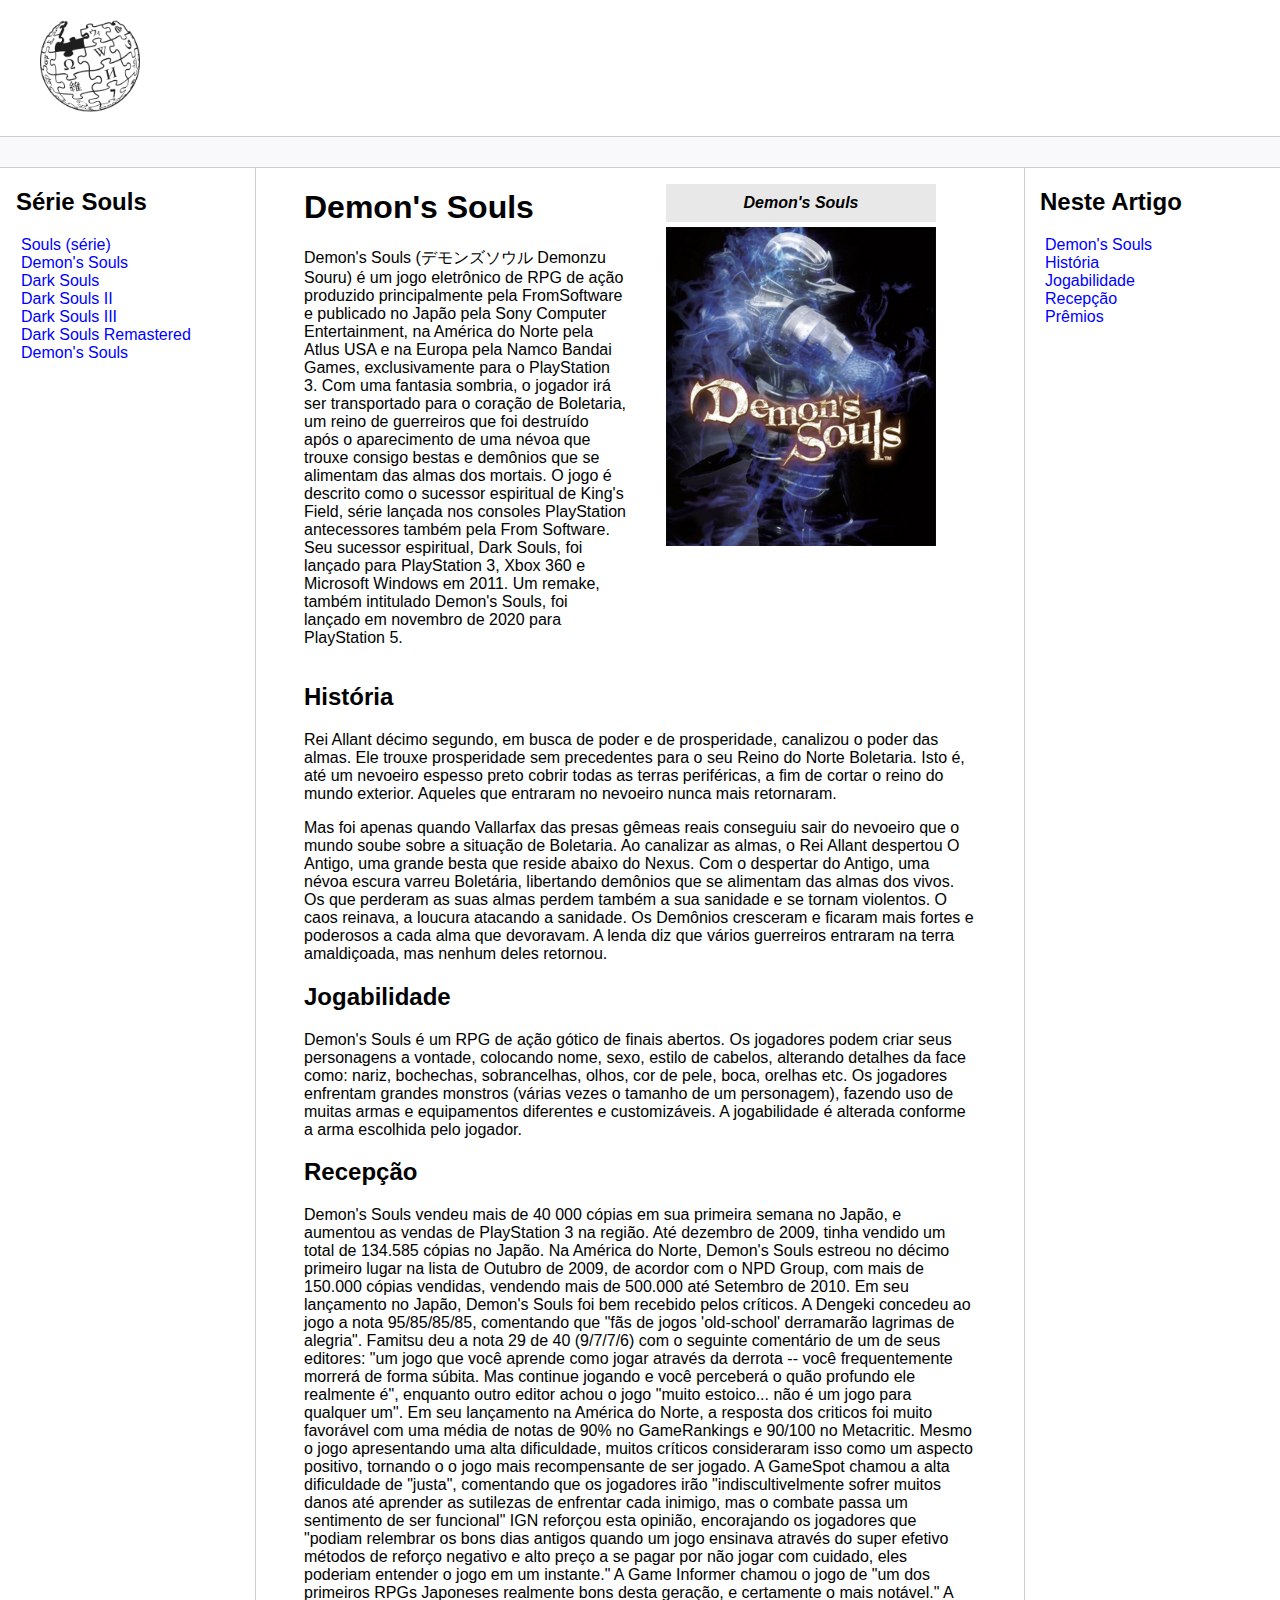
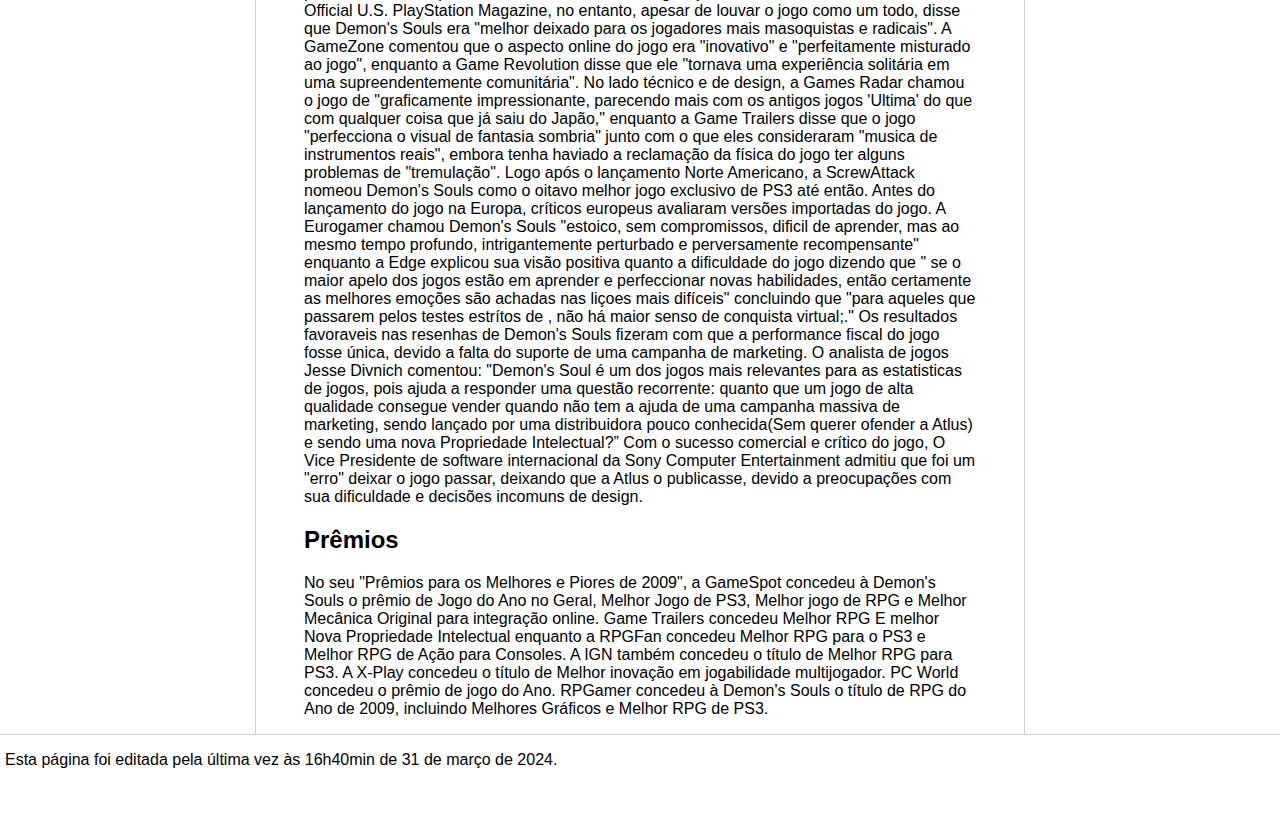
<file: demons-souls.html>
<!DOCTYPE html>
<html lang="pt-br">
<head>
    <meta charset="UTF-8">
    <meta http-equiv="X-UA-Compatible" content="IE=edge">
    <meta name="viewport" content="width=device-width, initial-scale=1.0">
    <title>Demon's Souls</title>
    <link rel="icon" type="image/png" href="assets/images/logo2.png">
    <link rel="stylesheet" href="assets/css/style.css">
    <link rel="stylesheet" href="assets/css/game-cover.css">
</head>
<body>

    <header>   
        <figure class="logo">
            <img src="assets/images/logo1.png" alt="Logo do site" width="100"/>
        </figure>
    </header>

    <div class="bar"></div>

    <main class="content">
        <aside class="sidebar">
            <nav>
                <h2>Série Souls</h2>
                <ul>
                    <li><a href="index.html">Souls (série)</a></li>
                    <li><a href="demons-souls.html">Demon's Souls</a></li>
                    <li><a href="dark-souls.html">Dark Souls</a></li>
                    <li><a href="dark-souls-2.html">Dark Souls II</a></li>
                    <li><a href="dark-souls-3.html">Dark Souls III</a></li>
                    <li><a href="dark-souls.html">Dark Souls Remastered</a></li>
                    <li><a href="demon-souls-rem.html">Demon's Souls</a></li>
                </ul>
            </nav>
        </aside>

        <article class="main">
            <section id="intro-section">
                <div id="section-text-content">
                    <h1 id="demons-souls">
                        Demon's Souls
                    </h1>
                    <p>
                        Demon's Souls (デモンズソウル Demonzu Souru) é um jogo eletrônico de RPG de ação produzido principalmente pela FromSoftware e publicado no Japão pela Sony Computer Entertainment, na América do Norte pela Atlus USA e na Europa pela Namco Bandai Games, exclusivamente para o PlayStation 3. Com uma fantasia sombria, o jogador irá ser transportado para o coração de Boletaria, um reino de guerreiros que foi destruído após o aparecimento de uma névoa que trouxe consigo bestas e demônios que se alimentam das almas dos mortais. O jogo é descrito como o sucessor espiritual de King's Field, série lançada nos consoles PlayStation antecessores também pela From Software. Seu sucessor espiritual, Dark Souls, foi lançado para PlayStation 3, Xbox 360 e Microsoft Windows em 2011. Um remake, também intitulado Demon's Souls, foi lançado em novembro de 2020 para PlayStation 5.
                    </p>
                </div>
                <figure id="game-cover">
                    <figcaption>Demon's Souls</figcaption>
                    <img src="assets/images/demons-souls-cover.png" alt="Capa do jogo Demon's Souls">
                </figure>
            </section>
            <section>
                <h2 id="historia">
                    História
                </h2>
                <p>
                    Rei Allant décimo segundo, em busca de poder e de prosperidade, canalizou o poder das almas. Ele trouxe prosperidade sem precedentes para o seu Reino do Norte Boletaria. Isto é, até um nevoeiro espesso preto cobrir todas as terras periféricas, a fim de cortar o reino do mundo exterior. Aqueles que entraram no nevoeiro nunca mais retornaram.
                </p>
                <p>
                    Mas foi apenas quando Vallarfax das presas gêmeas reais conseguiu sair do nevoeiro que o mundo soube sobre a situação de Boletaria. Ao canalizar as almas, o Rei Allant despertou O Antigo, uma grande besta que reside abaixo do Nexus. Com o despertar do Antigo, uma névoa escura varreu Boletária, libertando demônios que se alimentam das almas dos vivos. Os que perderam as suas almas perdem também a sua sanidade e se tornam violentos. O caos reinava, a loucura atacando a sanidade. Os Demônios cresceram e ficaram mais fortes e poderosos a cada alma que devoravam. A lenda diz que vários guerreiros entraram na terra amaldiçoada, mas nenhum deles retornou.
                </p>
            </section>
            <section>
                <h2 id="jogabilidade">
                    Jogabilidade
                </h2>
                <p>
                    Demon's Souls é um RPG de ação gótico de finais abertos. Os jogadores podem criar seus personagens a vontade, colocando nome, sexo, estilo de cabelos, alterando detalhes da face como: nariz, bochechas, sobrancelhas, olhos, cor de pele, boca, orelhas etc. Os jogadores enfrentam grandes monstros (várias vezes o tamanho de um personagem), fazendo uso de muitas armas e equipamentos diferentes e customizáveis. A jogabilidade é alterada conforme a arma escolhida pelo jogador.
                </p>
            </section>
            <section>
                <h2 id="recepcao">
                    Recepção
                </h2>
                <p>
                    Demon's Souls vendeu mais de 40 000 cópias em sua primeira semana no Japão, e aumentou as vendas de PlayStation 3 na região. Até dezembro de 2009, tinha vendido um total de 134.585 cópias no Japão. Na América do Norte, Demon's Souls estreou no décimo primeiro lugar na lista de Outubro de 2009, de acordor com o NPD Group, com mais de 150.000 cópias vendidas, vendendo mais de 500.000 até Setembro de 2010. Em seu lançamento no Japão, Demon's Souls foi bem recebido pelos críticos. A Dengeki concedeu ao jogo a nota 95/85/85/85, comentando que "fãs de jogos 'old-school' derramarão lagrimas de alegria". Famitsu deu a nota 29 de 40 (9/7/7/6) com o seguinte comentário de um de seus editores: "um jogo que você aprende como jogar através da derrota -- você frequentemente morrerá de forma súbita. Mas continue jogando e você perceberá o quão profundo ele realmente é", enquanto outro editor achou o jogo "muito estoico... não é um jogo para qualquer um". Em seu lançamento na América do Norte, a resposta dos criticos foi muito favorável com uma média de notas de 90% no GameRankings e 90/100 no Metacritic. Mesmo o jogo apresentando uma alta dificuldade, muitos críticos consideraram isso como um aspecto positivo, tornando o o jogo mais recompensante de ser jogado. A GameSpot chamou a alta dificuldade de "justa", comentando que os jogadores irão "indiscultivelmente sofrer muitos danos até aprender as sutilezas de enfrentar cada inimigo, mas o combate passa um sentimento de ser funcional" IGN reforçou esta opinião, encorajando os jogadores que "podiam relembrar os bons dias antigos quando um jogo ensinava através do super efetivo métodos de reforço negativo e alto preço a se pagar por não jogar com cuidado, eles poderiam entender o jogo em um instante." A Game Informer chamou o jogo de "um dos primeiros RPGs Japoneses realmente bons desta geração, e certamente o mais notável." A Official U.S. PlayStation Magazine, no entanto, apesar de louvar o jogo como um todo, disse que Demon's Souls era "melhor deixado para os jogadores mais masoquistas e radicais". A GameZone comentou que o aspecto online do jogo era "inovativo" e "perfeitamente misturado ao jogo", enquanto a Game Revolution disse que ele "tornava uma experiência solitária em uma supreendentemente comunitária". No lado técnico e de design, a Games Radar chamou o jogo de "graficamente impressionante, parecendo mais com os antigos jogos 'Ultima' do que com qualquer coisa que já saiu do Japão," enquanto a Game Trailers disse que o jogo "perfecciona o visual de fantasia sombria" junto com o que eles consideraram "musica de instrumentos reais", embora tenha haviado a reclamação da física do jogo ter alguns problemas de "tremulação". Logo após o lançamento Norte Americano, a ScrewAttack nomeou Demon's Souls como o oitavo melhor jogo exclusivo de PS3 até então. Antes do lançamento do jogo na Europa, críticos europeus avaliaram versões importadas do jogo. A Eurogamer chamou Demon's Souls "estoico, sem compromissos, dificil de aprender, mas ao mesmo tempo profundo, intrigantemente perturbado e perversamente recompensante" enquanto a Edge explicou sua visão positiva quanto a dificuldade do jogo dizendo que " se o maior apelo dos jogos estão em aprender e perfeccionar novas habilidades, então certamente as melhores emoções são achadas nas liçoes mais difíceis" concluindo que "para aqueles que passarem pelos testes estrítos de , não há maior senso de conquista virtual;." Os resultados favoraveis nas resenhas de Demon's Souls fizeram com que a performance fiscal do jogo fosse única, devido a falta do suporte de uma campanha de marketing. O analista de jogos Jesse Divnich comentou: "Demon's Soul é um dos jogos mais relevantes para as estatisticas de jogos, pois ajuda a responder uma questão recorrente: quanto que um jogo de alta qualidade consegue vender quando não tem a ajuda de uma campanha massiva de marketing, sendo lançado por uma distribuidora pouco conhecida(Sem querer ofender a Atlus) e sendo uma nova Propriedade Intelectual?” Com o sucesso comercial e crítico do jogo, O Vice Presidente de software internacional da Sony Computer Entertainment admitiu que foi um "erro" deixar o jogo passar, deixando que a Atlus o publicasse, devido a preocupações com sua dificuldade e decisões incomuns de design.
                </p>
            </section>
            
            <section>
                <h2 id="premios">
                    Prêmios
                </h2>
                <p>
                    No seu "Prêmios para os Melhores e Piores de 2009", a GameSpot concedeu à Demon's Souls o prêmio de Jogo do Ano no Geral, Melhor Jogo de PS3, Melhor jogo de RPG e Melhor Mecânica Original para integração online. Game Trailers concedeu Melhor RPG E melhor Nova Propriedade Intelectual enquanto a RPGFan concedeu Melhor RPG para o PS3 e Melhor RPG de Ação para Consoles. A IGN também concedeu o título de Melhor RPG para PS3. A X-Play concedeu o título de Melhor inovação em jogabilidade multijogador. PC World concedeu o prêmio de jogo do Ano. RPGamer concedeu à Demon's Souls o título de RPG do Ano de 2009, incluindo Melhores Gráficos e Melhor RPG de PS3.
                </p>
            </section>
        </article>

        <aside class="anchors">
            <nav>
                <h2>Neste Artigo</h2>
                <ul>
                    <li><a href="#demons-souls">Demon's Souls</a></li>
                    <li><a href="#historia">História</a></li>
                    <li><a href="#jogabilidade">Jogabilidade</a></li>
                    <li><a href="#recepcao">Recepção</a></li>
                    <li><a href="#premios">Prêmios</a></li>
                </ul>
            </nav>
        </aside>
    </main>

    <footer class="footer">
        <ul>
            <li>
                Esta página foi editada pela última vez às 16h40min de 31 de março de 2024.

            </li>
        </ul>
    </footer>
</body>
</html>
</file>
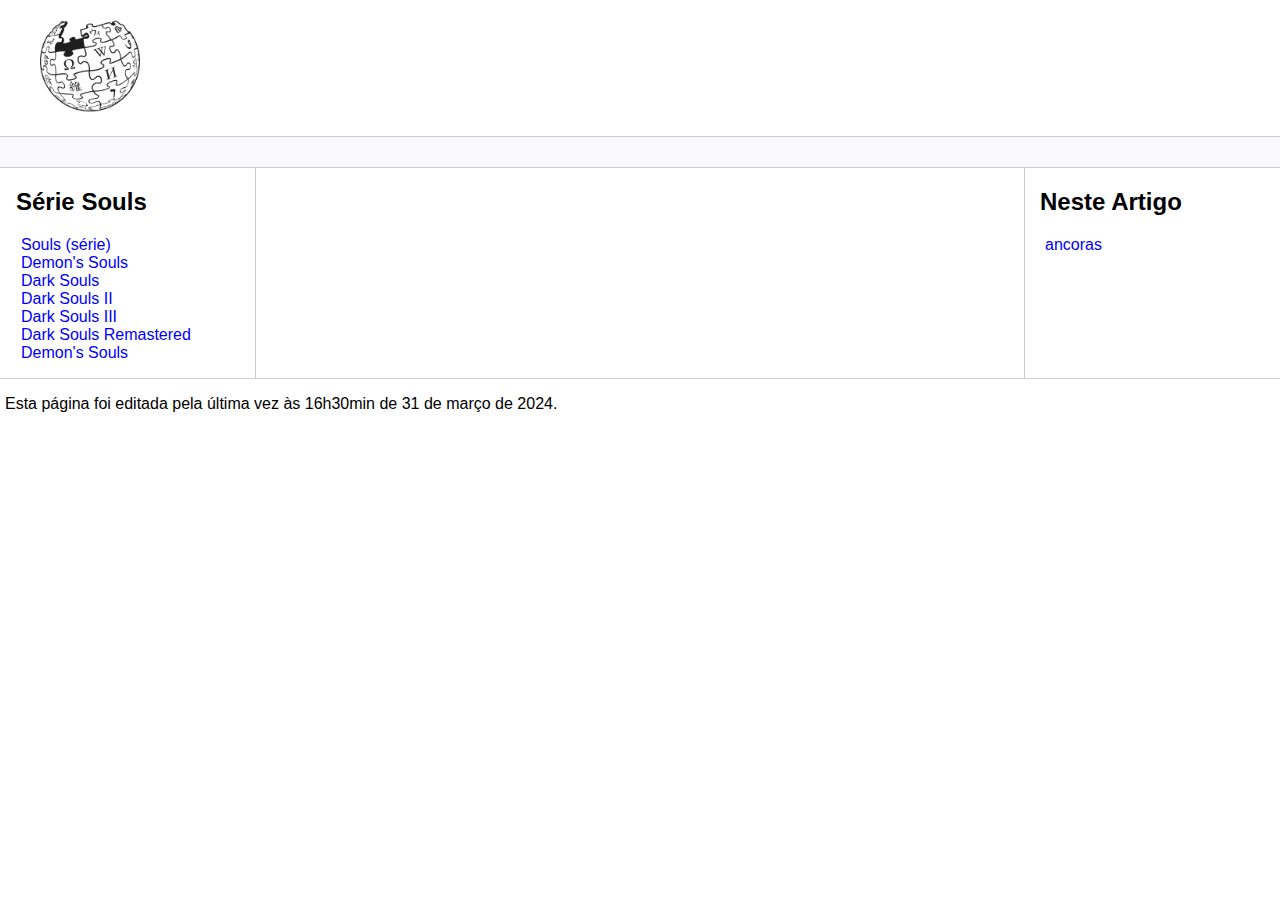
<file: template copy.html>
<!DOCTYPE html>
<html lang="pt-br">
<head>
    <meta charset="UTF-8">
    <meta http-equiv="X-UA-Compatible" content="IE=edge">
    <meta name="viewport" content="width=device-width, initial-scale=1.0">
    <title>Série Souls</title>
    <link rel="stylesheet" href="assets/css/style.css">
</head>
<body>

    <header>   
        <figure class="logo">
            <img src="assets/images/logo1.png" alt="Logo do site" width="100"/>
        </figure>
    </header>

    <div class="bar"></div>

    <main class="content">
        <aside class="sidebar">
            <nav>
                <h2>Série Souls</h2>
                <ul>
                    <li><a href="#">Souls (série)</a></li>
                    <li><a href="#">Demon's Souls</a></li>
                    <li><a href="#">Dark Souls</a></li>
                    <li><a href="#">Dark Souls II</a></li>
                    <li><a href="#">Dark Souls III</a></li>
                    <li><a href="#">Dark Souls Remastered</a></li>
                    <li><a href="#">Demon's Souls</a></li>
                </ul>
            </nav>
        </aside>

        <article class="main">
            
        </article>

        <aside class="anchors">
            <nav>
                <h2>Neste Artigo</h2>
                <ul>
                    <li><a href="">ancoras</a></li>
                </ul>
            </nav>
        </aside>
    </main>

    <footer class="footer">
        <ul>
            <li>
                Esta página foi editada pela última vez às 16h30min de 31 de março de 2024.

            </li>
        </ul>
    </footer>
</body>
</html>
</file>
<file: assets/css/style.css>
body, html {
    margin: 0;
    padding: 0;
    font-family: 'Segoe UI', Tahoma, Geneva, Verdana, sans-serif;
}
ul { list-style: none; padding-left: 5px; }
a { color:blue; text-decoration: none;}
.bar {
    background-color: #f9f9fb;
    padding:15px;
    border-top: solid 1px #cdcdcd;
    border-bottom: solid 1px #cdcdcd;
}
.content {
    max-width: 1440px;
    margin: auto;
    grid-gap: 3rem;
    display: grid;
    gap: 3rem;
    grid-template-areas: "sidebar main anchors";
    grid-template-columns: minmax(0,15rem) minmax(0,2.5fr) minmax(0,15rem);
    padding-left: 1rem;
    padding-right: 1rem;
}
.footer {
    min-height: 100px;
    border-top: solid 1px #cdcdcd;
}
.anchors {
    border-left: solid 1px #cdcdcd;
    padding-left: 15px;
}
.sidebar {
    border-right: solid 1px #cdcdcd;
}
</file>
<file: assets/css/index.css>
.wiki-table, th, td{
    border: 1px solid black;
    border-collapse: collapse;
    margin-bottom: 20px;
}
th {
    background-color: #eaecf0;
    text-align: center;
}
th, td {
    padding: 0.2em 0.4em;
}
</file>
<file: assets/css/game-cover.css>
#intro-section {
    display: flex;
}
#game-cover img {
    width: 270px;
}
#game-cover figcaption {
    background-color: #E8E8E8;
    font-style: italic;
    font-weight: bolder;
    text-align: center;
    padding: 10px;
    margin-bottom: 5px;
}
#section-text-content {
    display: block;
}
</file>
